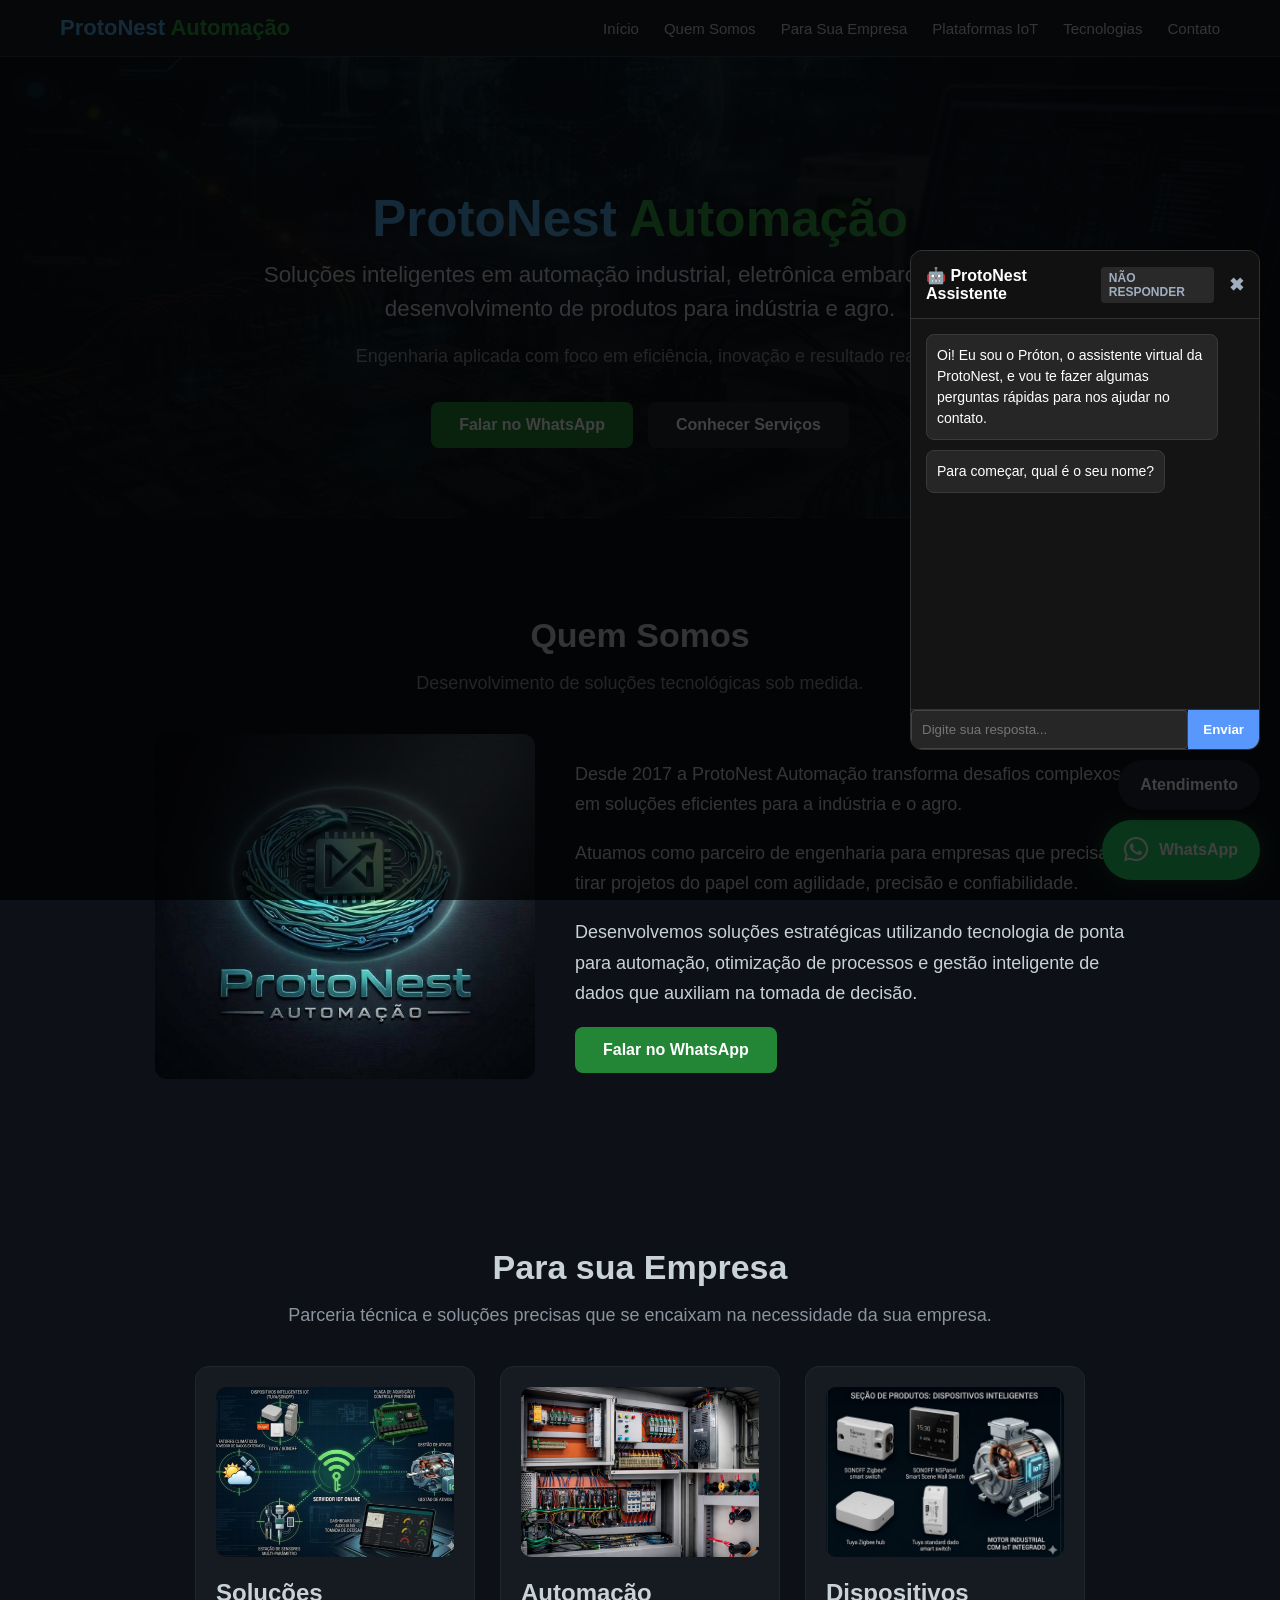
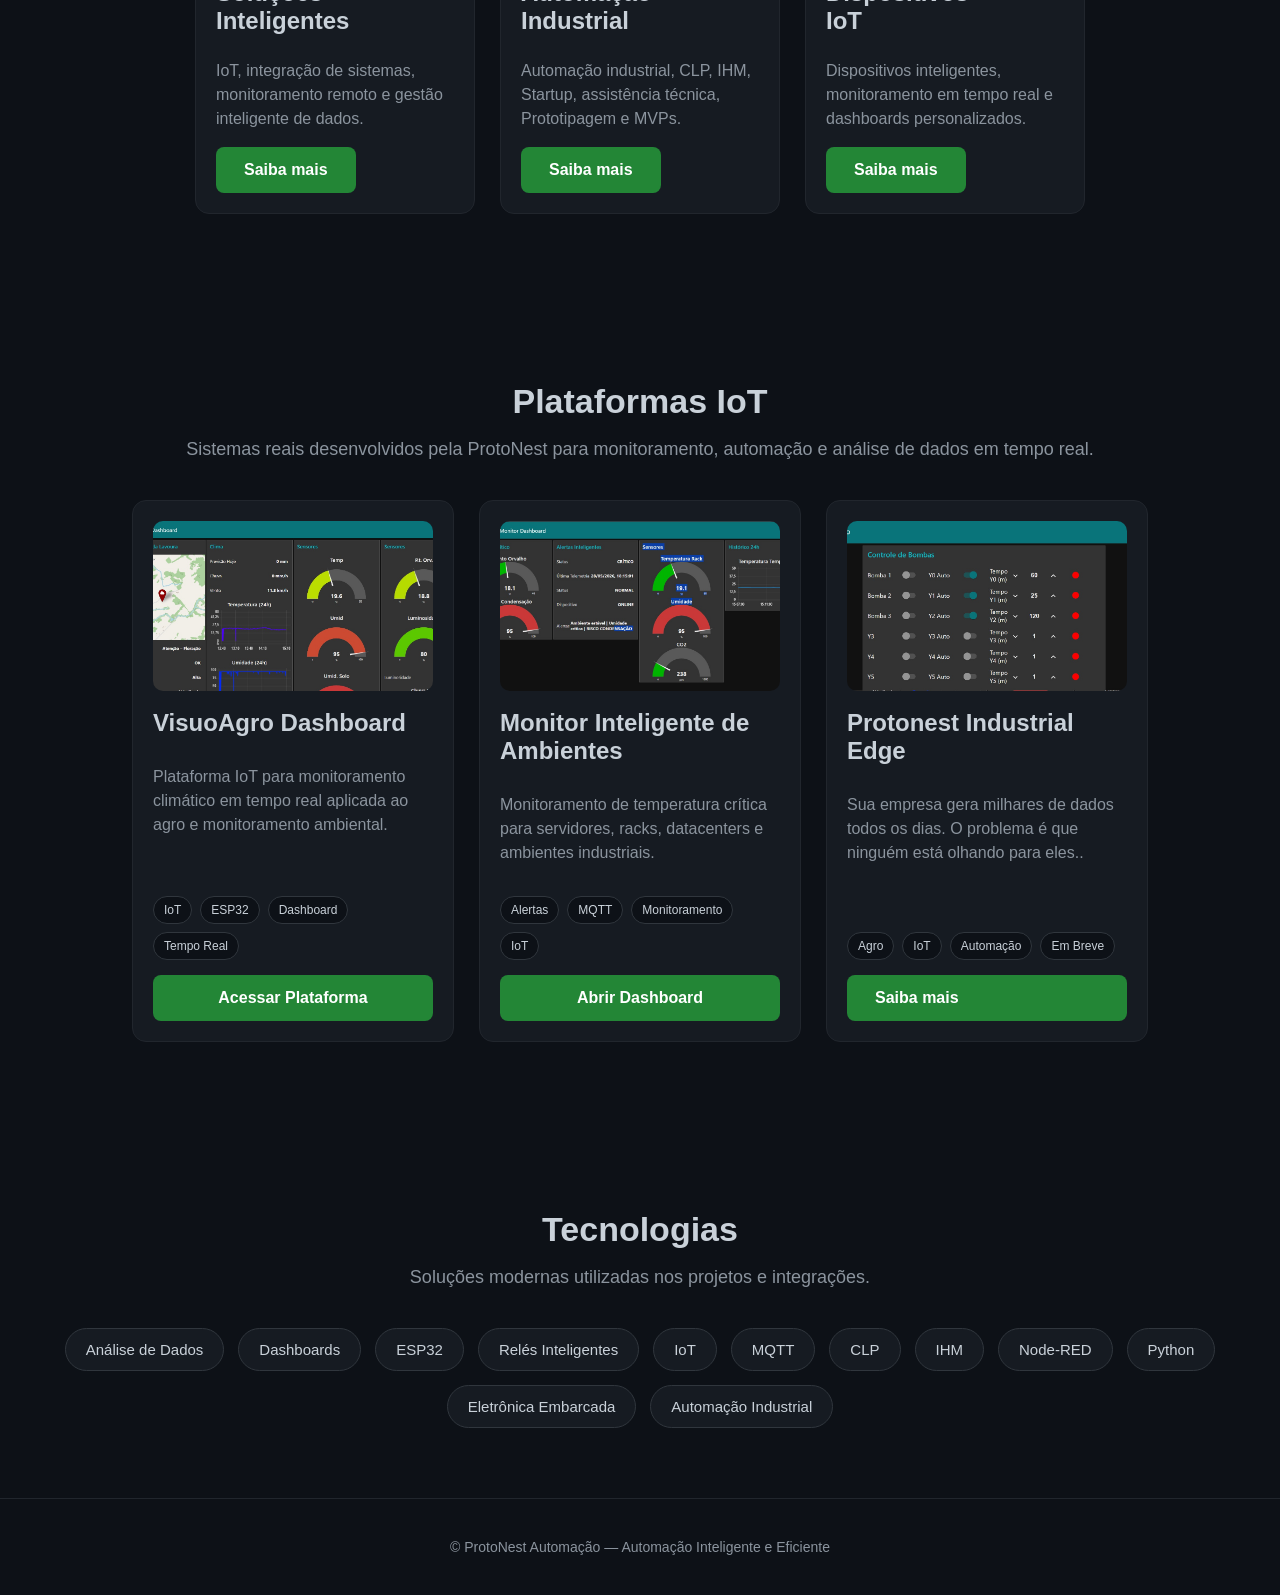
<file: index.html>
<!DOCTYPE html>
<html lang="pt-BR">
<head>
<meta charset="UTF-8">
<meta name="viewport" content="width=device-width, initial-scale=1.0">
<title>ProtoNest Automação</title>

<style>

/* SCROLL SUAVE */
html{
  scroll-behavior:smooth;
}

/* BODY */
body{
  margin:0;
  font-family:Arial,sans-serif;
  background:#0d1117;
  color:#c9d1d9;
  overflow-x:hidden;
}

/* PLATAFORMAS IOT */


.iot-grid{
  display:flex;
  flex-wrap:wrap;
  justify-content:center;
  gap:25px;
}

.iot-card{
  background:#161b22;
  padding:20px;
  border-radius:14px;
  width:280px;
  border:1px solid #21262d;

  display:flex;
  flex-direction:column;

  transition:0.3s;
}

.iot-card:hover{
  transform:translateY(-5px);
  border-color:#30363d;
}

.iot-card img{
  width:100%;
  height:170px;
  object-fit:cover;
  border-radius:10px;
}

.iot-content{
  display:flex;
  flex-direction:column;
  flex:1;
}

.iot-content h3{
  font-size:24px;
  margin-top:18px;
  margin-bottom:12px;
}

.iot-content p{
  color:#8b949e;
  line-height:1.5;
  flex:1;
}

.iot-tags{
  display:flex;
  flex-wrap:wrap;
  gap:8px;
  margin:15px 0;
}

.iot-tag{
  background:#0d1117;
  border:1px solid #30363d;
  padding:6px 10px;
  border-radius:20px;
  font-size:12px;
}

.iot-btn{
  display:block;
  text-align:center;
  padding:14px;
  background:#238636;
  color:white;
  text-decoration:none;
  border-radius:8px;
  font-weight:bold;
  margin-top:auto;
}

.iot-btn:hover{
  background:#2ea043;
}

@media (max-width:768px){

  .iot-card{
    width:100%;
    max-width:360px;
  }

}

  
/* MENU */
.menu{
  position:sticky;
  top:0;
  z-index:999;
  background:#161b22;
  border-bottom:1px solid #30363d;
}

.menu-container{
  max-width:1200px;
  margin:auto;
  display:flex;
  justify-content:space-between;
  align-items:center;
  padding:15px 20px;
  box-sizing:border-box;
}

.logo-menu{
  font-size:22px;
  font-weight:bold;
}

.azul{ color:#4ea8de; }
.verde{ color:#2ea043; }

.menu-links{
  display:flex;
  gap:25px;
  flex-wrap:wrap;
}

.menu-links a{
  color:#c9d1d9;
  text-decoration:none;
  font-size:15px;
  transition:0.3s;
}

.menu-links a:hover{
  color:#58a6ff;
}

/* HERO */
.hero{
  padding:90px 20px 70px;
  text-align:center;
  background:
  linear-gradient(rgba(13,17,23,0.85), rgba(13,17,23,0.95)),
  url("projetos.jpg");
  background-size:cover;
  background-position:center;
}

.titulo{
  font-size:3.2em;
  font-weight:800;
  margin-bottom:10px;
}

.headline{
  max-width:900px;
  margin:auto;
  font-size:1.4em;
  line-height:1.5;
  color:#c9d1d9;
}

.slogan{
  color:#8b949e;
  margin-top:20px;
  font-size:18px;
}

/* BOTÕES */
.hero-botoes{
  margin-top:35px;
  display:flex;
  justify-content:center;
  gap:15px;
  flex-wrap:wrap;
}

.btn{
  display:inline-block;
  padding:14px 28px;
  background:#238636;
  color:white;
  text-decoration:none;
  border-radius:8px;
  font-weight:bold;
  transition:0.3s;
  box-sizing:border-box;
}

.btn:hover{
  background:#2ea043;
  transform:translateY(-2px);
}

.btn-sec{
  background:#21262d;
}

.btn-sec:hover{
  background:#30363d;
}

/* CONTAINERS */
.container{
  max-width:1200px;
  margin:auto;
  padding:70px 20px;
  box-sizing:border-box;
}

/* TITULOS */
h2{
  text-align:center;
  font-size:34px;
  margin-bottom:10px;
}

.sub{
  text-align:center;
  color:#8b949e;
  margin-bottom:40px;
  font-size:18px;
}

/* SOBRE */
.sobre{
  display:flex;
  flex-wrap:wrap;
  justify-content:center;
  gap:40px;
  align-items:center;
}

.sobre img{
  width:380px;
  max-width:100%;
  border-radius:12px;
}

.sobre-texto{
  max-width:550px;
}

.sobre-texto p{
  font-size:18px;
  line-height:1.7;
  margin-bottom:18px;
}

/* CARDS */
.card-container{
  display:flex;
  flex-wrap:wrap;
  justify-content:center;
  gap:25px;
}

.card{
  background:#161b22;
  padding:20px;
  border-radius:14px;
  width:280px;
  transition:0.3s;
  border:1px solid #21262d;
  box-sizing:border-box;
}

.card:hover{
  transform:translateY(-5px);
  border-color:#30363d;
}

.card img{
  width:100%;
  height:170px;
  object-fit:cover;
  border-radius:10px;
  cursor:pointer;
}

.card h3{
  font-size:24px;
  margin-top:18px;
}

.card p{
  color:#8b949e;
  line-height:1.5;
}

/* TECNOLOGIAS */
.techs{
  display:flex;
  flex-wrap:wrap;
  justify-content:center;
  gap:14px;
  margin-top:35px;
}

.tech{
  background:#161b22;
  border:1px solid #30363d;
  padding:12px 20px;
  border-radius:30px;
  font-size:15px;
  transition:0.3s;
}

.tech:hover{
  border-color:#4ea8de;
  transform:translateY(-2px);
}

/* WHATS */
/* DESKTOP */
.whats-fixo{
  position:fixed;
  bottom:20px;
  right:20px;
  background:#25D366;
  color:white;
  padding:16px 22px;
  border-radius:50px;
  text-decoration:none;
  font-weight:bold;
  box-shadow:0 0 20px rgba(37,211,102,0.3);
  z-index:999;

  display:flex;
  align-items:center;
  gap:10px;
}

.whats-fixo i{
  font-size:28px;
}

/* MOBILE */
@media (max-width:768px){

  .whats-fixo{
    width:52px;
    height:52px;
    padding:0;
    border-radius:50%;
    justify-content:center;
  }

  .whats-fixo span{
    display:none;
  }

}

/* FOOTER */
.footer{
  text-align:center;
  padding:40px 20px;
  border-top:1px solid #21262d;
  color:#8b949e;
  font-size:14px;
}

/* MOBILE */
@media (max-width:768px){

  .menu-container{
    flex-direction:column;
    gap:15px;
    text-align:center;
  }

  .menu-links{
    justify-content:center;
    gap:12px;
  }

  .menu-links a{
    font-size:14px;
  }

  .hero{
    padding:70px 18px 55px;
  }

  .titulo{
    font-size:2.2em;
    line-height:1.2;
  }

  .headline{
    font-size:1.05em;
    line-height:1.6;
  }

  .slogan{
    font-size:16px;
    line-height:1.5;
  }

  .hero-botoes{
    flex-direction:column;
    align-items:center;
  }

  .btn{
    width:100%;
    max-width:320px;
    text-align:center;
  }

  .container{
    padding:55px 18px;
  }

  h2{
    font-size:28px;
  }

  .sub{
    font-size:16px;
    line-height:1.5;
  }

  .sobre{
    gap:30px;
  }

  .sobre img{
    width:100%;
  }

  .sobre-texto{
    width:100%;
  }

  .sobre-texto p{
    font-size:16px;
  }

  .card{
    width:100%;
    max-width:340px;
  }

  .card img{
    height:210px;
  }

  .card h3{
    font-size:22px;
  }

  .card p{
    font-size:15px;
  }

  .techs{
    gap:10px;
  }

  .tech{
    font-size:14px;
    padding:10px 16px;
  }

  

}

</style>

<link rel="stylesheet"
href="https://cdnjs.cloudflare.com/ajax/libs/font-awesome/6.5.1/css/all.min.css">  
  
</head>

<body>

<!-- MENU -->
<div class="menu">
  <div class="menu-container">

    <div class="logo-menu">
      <span class="azul">ProtoNest</span>
      <span class="verde">Automação</span>
    </div>

    <div class="menu-links">
      <a href="#inicio">Início</a>
      <a href="#quem-somos">Quem Somos</a>
      <a href="#empresa">Para Sua Empresa</a>
      <a href="#plataformas">Plataformas IoT</a>
      <a href="#tecnologias">Tecnologias</a>
      <a href="https://wa.me/5555996294266">Contato</a>
    </div>

  </div>
</div>

<!-- HERO -->
<section class="hero" id="inicio">

  <h1 class="titulo">
    <span class="azul">ProtoNest</span>
    <span class="verde">Automação</span>
  </h1>

  <p class="headline">
    Soluções inteligentes em automação industrial,
    eletrônica embarcada, IoT e desenvolvimento
    de produtos para indústria e agro.
  </p>

  <p class="slogan">
    Engenharia aplicada com foco em eficiência, inovação e resultado real.
  </p>

  <div class="hero-botoes">

    <a class="btn" href="https://wa.me/5555996294266">
      Falar no WhatsApp
    </a>

    <a class="btn btn-sec" href="#empresa">
      Conhecer Serviços
    </a>

  </div>

</section>

<!-- SOBRE -->
<section class="container" id="quem-somos">

  <h2>Quem Somos</h2>

  <p class="sub">
    Desenvolvimento de soluções tecnológicas sob medida.
  </p>

  <div class="sobre">

    <img src="ProtoNest.png">

    <div class="sobre-texto">

      <p>
        Desde 2017 a ProtoNest Automação transforma
        desafios complexos em soluções eficientes
        para a indústria e o agro.
      </p>

      <p>
        Atuamos como parceiro de engenharia para 
        empresas que precisam tirar projetos do papel
        com agilidade, precisão e confiabilidade.
      </p>

      <p>
        Desenvolvemos soluções estratégicas utilizando
        tecnologia de ponta para automação,
        otimização de processos e gestão inteligente
        de dados que auxiliam na tomada de decisão.
      </p>

      <a class="btn" href="https://wa.me/5555996294266">
        Falar no WhatsApp
      </a>

    </div>

  </div>

</section>

<!-- CARDS -->
<section class="container" id="empresa">

  <h2>Para sua Empresa</h2>

  <p class="sub">
    Parceria técnica e soluções precisas que se encaixam na necessidade da sua empresa.
  </p>

  <div class="card-container">

    <div class="card">
      <img src="Solucoes.jpg">

      <h3>Soluções Inteligentes</h3>

      <p>
        IoT, integração de sistemas, monitoramento remoto e gestão inteligente de dados.
      </p>

      <a class="btn" href="projetos.html">
        Saiba mais
      </a>
    </div>

    <div class="card">
      <img src="servicos.jpg">

      <h3>Automação Industrial</h3>

      <p>
        Automação industrial, CLP, IHM, Startup, assistência técnica, Prototipagem e MVPs.
      </p>

      <a class="btn" href="servicos.html">
        Saiba mais
      </a>
    </div>

    <div class="card">
      <img src="dispositivos.jpg">

     <h3>Dispositivos<br>IoT</h3>

      <p>
        Dispositivos inteligentes, monitoramento em tempo real e dashboards personalizados.
      </p>

      <a class="btn" href="produtos.html">
        Saiba mais
      </a>
    </div>

  </div>

</section>

<!-- PLATAFORMAS IOT -->
<section class="container" id="plataformas">

  <h2>Plataformas IoT</h2>

  <p class="sub">
    Sistemas reais desenvolvidos pela ProtoNest para monitoramento,
    automação e análise de dados em tempo real.
  </p>

  <div class="iot-grid">

    <!-- ESTAÇÃO -->
    <div class="iot-card">

      <img src="estacao.jpg">

      <div class="iot-content">

        <h3>VisuoAgro Dashboard</h3>

        <p>
          Plataforma IoT para monitoramento climático em tempo real
          aplicada ao agro e monitoramento ambiental.
        </p>

        <div class="iot-tags">
          <div class="iot-tag">IoT</div>
          <div class="iot-tag">ESP32</div>
          <div class="iot-tag">Dashboard</div>
          <div class="iot-tag">Tempo Real</div>
        </div>

        <a class="iot-btn"
        href="https://est-met-render.onrender.com/ui/"
        target="_blank">

          Acessar Plataforma

        </a>

      </div>

    </div>

    <!-- DATACENTER -->
    <div class="iot-card">

      <img src="datacenter.jpg">

      <div class="iot-content">

        <h3>Monitor Inteligente de Ambientes</h3>

        <p>
          Monitoramento de temperatura crítica para servidores,
          racks, datacenters e ambientes industriais.
        </p>

        <div class="iot-tags">
          <div class="iot-tag">Alertas</div>
          <div class="iot-tag">MQTT</div>
          <div class="iot-tag">Monitoramento</div>
          <div class="iot-tag">IoT</div>
        </div>

        <a class="iot-btn"
        href="https://datacenter-monitor.onrender.com/ui/"
        target="_blank">

          Abrir Dashboard

        </a>

      </div>

    </div>

    <!-- IRRIGAÇÃO -->
    <div class="iot-card">

      <img src="irrigacao.jpg">

      <div class="iot-content">

        <h3>Protonest Industrial Edge</h3>

        <p>
          Sua empresa gera milhares de dados todos os dias.
          O problema é que ninguém está olhando para eles..
        </p>

        <div class="iot-tags">
          <div class="iot-tag">Agro</div>
          <div class="iot-tag">IoT</div>
          <div class="iot-tag">Automação</div>
          <div class="iot-tag">Em Breve</div>
        </div>

  <a class="btn" href="mkt.html">
        Saiba mais
      </a>
        

      </div>

    </div>

  </div>

</section>
  

<!-- TECNOLOGIAS -->
<section class="container" id="tecnologias">

  <h2>Tecnologias</h2>

  <p class="sub">
    Soluções modernas utilizadas nos projetos e integrações.
  </p>

  <div class="techs">

    <div class="tech">Análise de Dados</div>
    <div class="tech">Dashboards</div>
    <div class="tech">ESP32</div>
    <div class="tech">Relés Inteligentes</div>
    <div class="tech">IoT</div>
    <div class="tech">MQTT</div>
    <div class="tech">CLP</div>
    <div class="tech">IHM</div>
    <div class="tech">Node-RED</div>
    <div class="tech">Python</div>
    <div class="tech">Eletrônica Embarcada</div>
    <div class="tech">Automação Industrial</div>

  </div>

</section>

<!-- FOOTER -->
<div class="footer">
  © ProtoNest Automação — Automação Inteligente e Eficiente
</div>

<!-- WHATS -->
<a class="whats-fixo"
href="https://wa.me/5555996294266"
target="_blank">

  <i class="fab fa-whatsapp"></i>
  <span>WhatsApp</span>

</a>

<!-- MOBILE CLICK -->
<script>

if(window.innerWidth <= 768){

  const cards = document.querySelectorAll(".card");

  cards.forEach(card => {

    const img = card.querySelector("img");
    const link = card.querySelector(".btn");

    if(img && link){

      img.addEventListener("click", () => {
        window.location.href = link.href;
      });

    }

  });

}

</script>
  
<link rel="stylesheet" href="css/chat.css">
<script src="js/chat.js"></script>
  
</body>
</html>
</file>
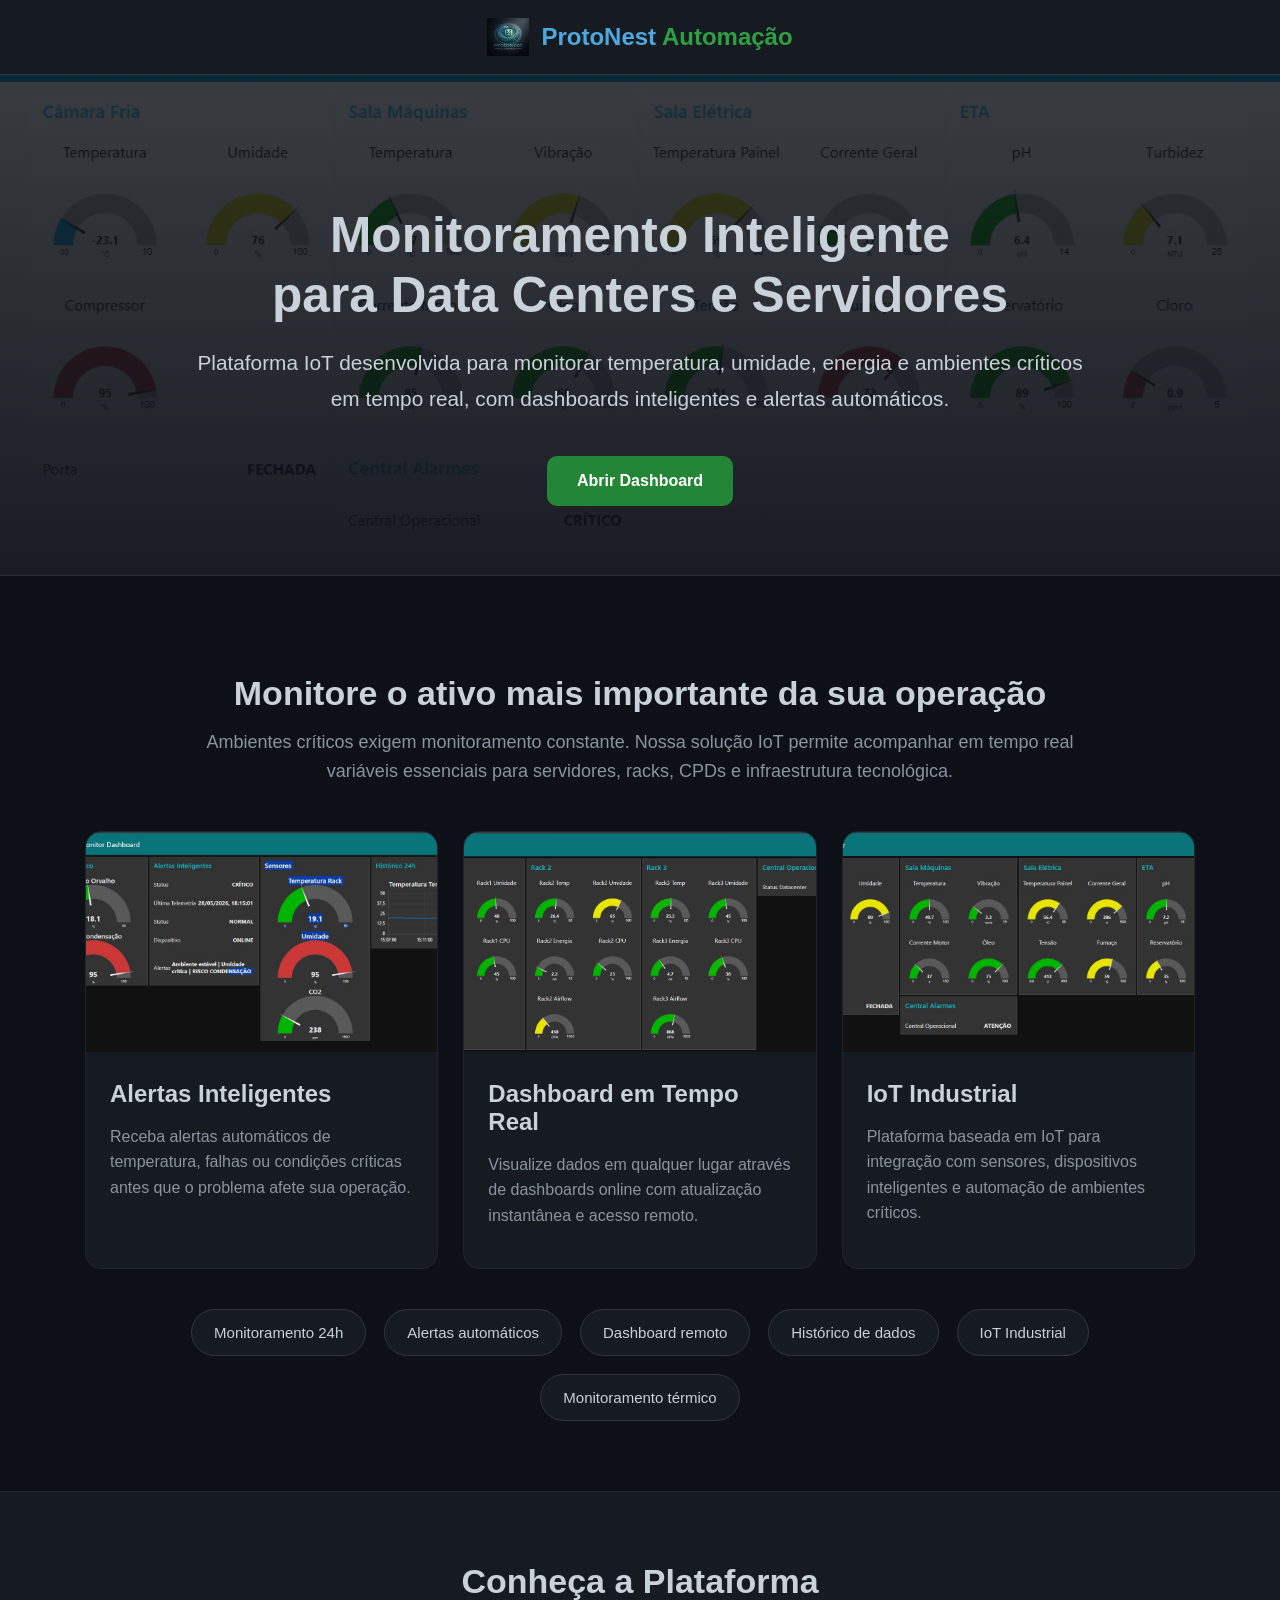
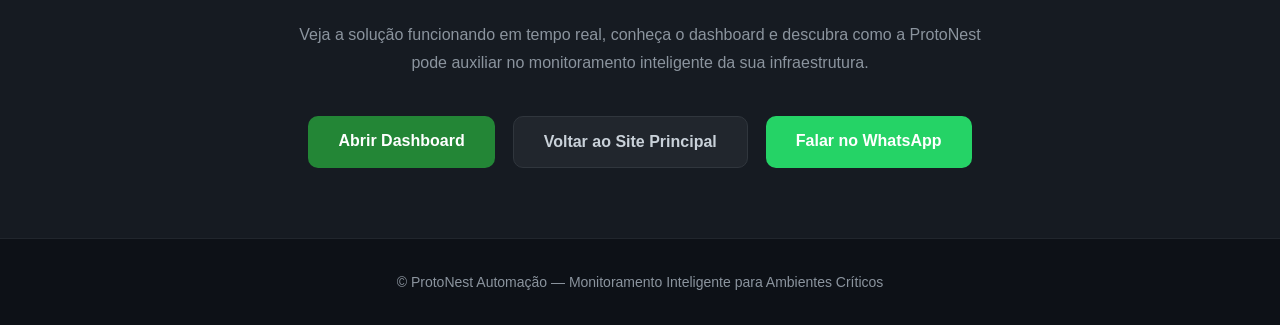
<file: datacenter.html>
<!DOCTYPE html>
<html lang="pt-BR">
<head>
<meta charset="UTF-8">
<meta name="viewport" content="width=device-width, initial-scale=1.0">

<title>Monitoramento Inteligente para Data Centers | ProtoNest</title>

<style>

html{
  scroll-behavior:smooth;
}

body{
  margin:0;
  font-family:Arial,sans-serif;
  background:#0d1117;
  color:#c9d1d9;
  overflow-x:hidden;
}

/* MENU */

.menu{
  position:sticky;
  top:0;
  z-index:999;
  background:#161b22;
  border-bottom:1px solid #30363d;
}

.menu-container{
  max-width:1200px;
  margin:auto;
  display:flex;
  justify-content:center;
  align-items:center;
  padding:16px 20px;
}

.logo-menu{
  display:flex;
  align-items:center;
  gap:12px;
  font-size:24px;
  font-weight:bold;
}

.logo-menu img{
  width:42px;
  height:42px;
  object-fit:contain;
}

.azul{
  color:#4ea8de;
}

.verde{
  color:#2ea043;
}

/* HERO */

.hero{
  padding:90px 20px 70px;
  text-align:center;

  background:
  linear-gradient(rgba(13,17,23,0.82), rgba(13,17,23,0.95)),
  url("datacenter-bg.jpg");

  background-size:cover;
  background-position:center;
}

.titulo{
  font-size:3.1em;
  font-weight:800;
  line-height:1.2;
  margin-bottom:20px;
}

.headline{
  max-width:900px;
  margin:auto;
  font-size:1.3em;
  line-height:1.7;
  color:#c9d1d9;
}

.hero-botoes{
  margin-top:40px;

  display:flex;
  justify-content:center;
  gap:18px;
  flex-wrap:wrap;
}

.btn{
  display:inline-block;
  padding:16px 30px;
  border-radius:10px;
  text-decoration:none;
  font-weight:bold;
  transition:0.3s;
  box-sizing:border-box;
}

.btn:hover{
  transform:translateY(-3px);
}

.btn-dashboard{
  background:#238636;
  color:white;
}

.btn-dashboard:hover{
  background:#2ea043;
}

.btn-site{
  background:#21262d;
  color:#c9d1d9;
  border:1px solid #30363d;
}

.btn-site:hover{
  border-color:#4ea8de;
  background:#30363d;
}

.btn-whats{
  background:#25D366;
  color:white;
}

.btn-whats:hover{
  filter:brightness(1.05);
}

/* CONTAINER */

.container{
  max-width:1150px;
  margin:auto;
  padding:70px 20px;
  box-sizing:border-box;
}

/* TITULOS */

h2{
  text-align:center;
  font-size:34px;
  margin-bottom:15px;
}

.sub{
  text-align:center;
  color:#8b949e;
  font-size:18px;
  line-height:1.6;
  max-width:900px;
  margin:auto auto 45px;
}

/* BLOCOS */

.grid{
  display:grid;
  grid-template-columns:repeat(auto-fit,minmax(280px,1fr));
  gap:25px;
}

.card{
  background:#161b22;
  border:1px solid #21262d;
  border-radius:16px;
  overflow:hidden;
  transition:0.3s;
}

.card:hover{
  transform:translateY(-5px);
  border-color:#30363d;
}

.card img{
  width:100%;
  height:220px;
  object-fit:cover;
}

.card-content{
  padding:24px;
}

.card h3{
  font-size:24px;
  margin-top:0;
  margin-bottom:12px;
}

.card p{
  color:#8b949e;
  line-height:1.6;
  font-size:16px;
}

/* BENEFICIOS */

.beneficios{
  display:flex;
  flex-wrap:wrap;
  justify-content:center;
  gap:18px;
  margin-top:40px;
}

.beneficio{
  background:#161b22;
  border:1px solid #30363d;
  padding:14px 22px;
  border-radius:30px;
  font-size:15px;
}

/* CTA FINAL */

.cta{
  text-align:center;
  background:#161b22;
  border-top:1px solid #21262d;
  padding:70px 20px;
}

.cta h2{
  margin-top:0;
}

.cta p{
  color:#8b949e;
  max-width:700px;
  margin:20px auto 35px;
  line-height:1.7;
}

/* FOOTER */

.footer{
  text-align:center;
  padding:35px 20px;
  border-top:1px solid #21262d;
  color:#8b949e;
  font-size:14px;
}

/* MOBILE */

@media (max-width:768px){

  .titulo{
    font-size:2.2em;
  }

  .headline{
    font-size:1.05em;
  }

  .hero{
    padding:70px 20px 60px;
  }

  .hero-botoes{
    flex-direction:column;
    align-items:center;
  }

  .btn{
    width:100%;
    max-width:340px;
    text-align:center;
  }

  h2{
    font-size:28px;
  }

  .sub{
    font-size:16px;
  }

}

</style>
</head>

<body>

<!-- MENU -->

<div class="menu">

  <div class="menu-container">

    <div class="logo-menu">

      <img src="ProtoNest.png">

      <div>
        <span class="azul">ProtoNest</span>
        <span class="verde">Automação</span>
      </div>

    </div>

  </div>

</div>

<!-- HERO -->

<section class="hero">

  <h1 class="titulo">
    Monitoramento Inteligente<br>
    para Data Centers e Servidores
  </h1>

  <p class="headline">
    Plataforma IoT desenvolvida para monitorar temperatura,
    umidade, energia e ambientes críticos em tempo real,
    com dashboards inteligentes e alertas automáticos.
  </p>

  <div class="hero-botoes">

    <a class="btn btn-dashboard"
    href="https://datacenter-monitor.onrender.com/ui/">
      Abrir Dashboard
    </a>

  </div>

</section>

<!-- SOBRE -->

<section class="container">

  <h2>Monitore o ativo mais importante da sua operação</h2>

  <p class="sub">
    Ambientes críticos exigem monitoramento constante.
    Nossa solução IoT permite acompanhar em tempo real
    variáveis essenciais para servidores, racks,
    CPDs e infraestrutura tecnológica.
  </p>

  <div class="grid">

    <div class="card">

      <img src="datacenter.jpg">

      <div class="card-content">

        <h3>Alertas Inteligentes</h3>

        <p>
          Receba alertas automáticos de temperatura,
          falhas ou condições críticas antes que
          o problema afete sua operação.
        </p>

      </div>

    </div>

    <div class="card">

      <img src="datacenter2.jpg">

      <div class="card-content">

        <h3>Dashboard em Tempo Real</h3>

        <p>
          Visualize dados em qualquer lugar através
          de dashboards online com atualização
          instantânea e acesso remoto.
        </p>

      </div>

    </div>

    <div class="card">

      <img src="datacenter3.jpg">

      <div class="card-content">

        <h3>IoT Industrial</h3>

        <p>
          Plataforma baseada em IoT para integração
          com sensores, dispositivos inteligentes
          e automação de ambientes críticos.
        </p>

      </div>

    </div>

  </div>

  <div class="beneficios">

    <div class="beneficio">Monitoramento 24h</div>
    <div class="beneficio">Alertas automáticos</div>
    <div class="beneficio">Dashboard remoto</div>
    <div class="beneficio">Histórico de dados</div>
    <div class="beneficio">IoT Industrial</div>
    <div class="beneficio">Monitoramento térmico</div>

  </div>

</section>

<!-- CTA FINAL -->

<section class="cta">

  <h2>Conheça a Plataforma</h2>

  <p>
    Veja a solução funcionando em tempo real,
    conheça o dashboard e descubra como a ProtoNest
    pode auxiliar no monitoramento inteligente
    da sua infraestrutura.
  </p>

  <div class="hero-botoes">

    <a class="btn btn-dashboard"
    href="https://datacenter-monitor.onrender.com/ui/">
      Abrir Dashboard
    </a>

    <a class="btn btn-site"
    href="index.html">
      Voltar ao Site Principal
    </a>

    <a class="btn btn-whats"
    href="https://wa.me/5555996294266">
      Falar no WhatsApp
    </a>

  </div>

</section>

<!-- FOOTER -->

<div class="footer">
  © ProtoNest Automação — Monitoramento Inteligente para Ambientes Críticos
</div>

</body>
</html>
</file>
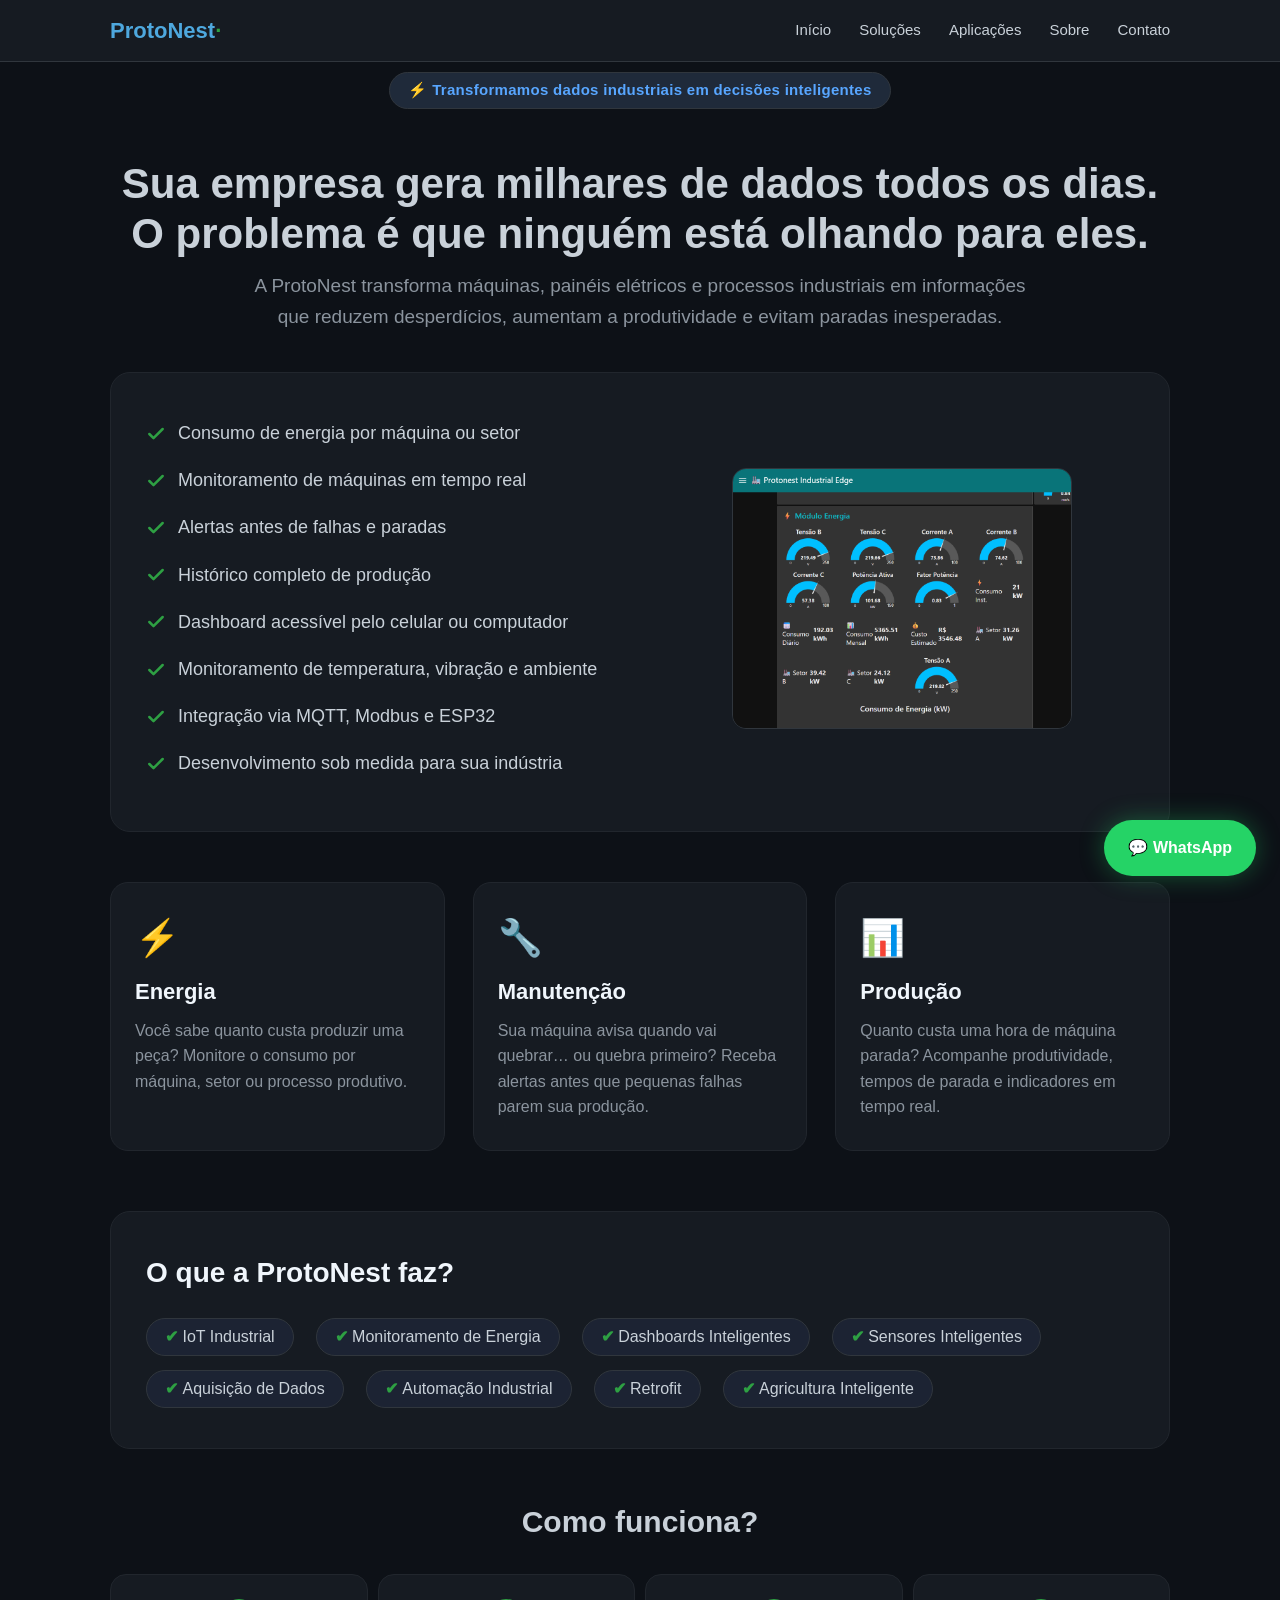
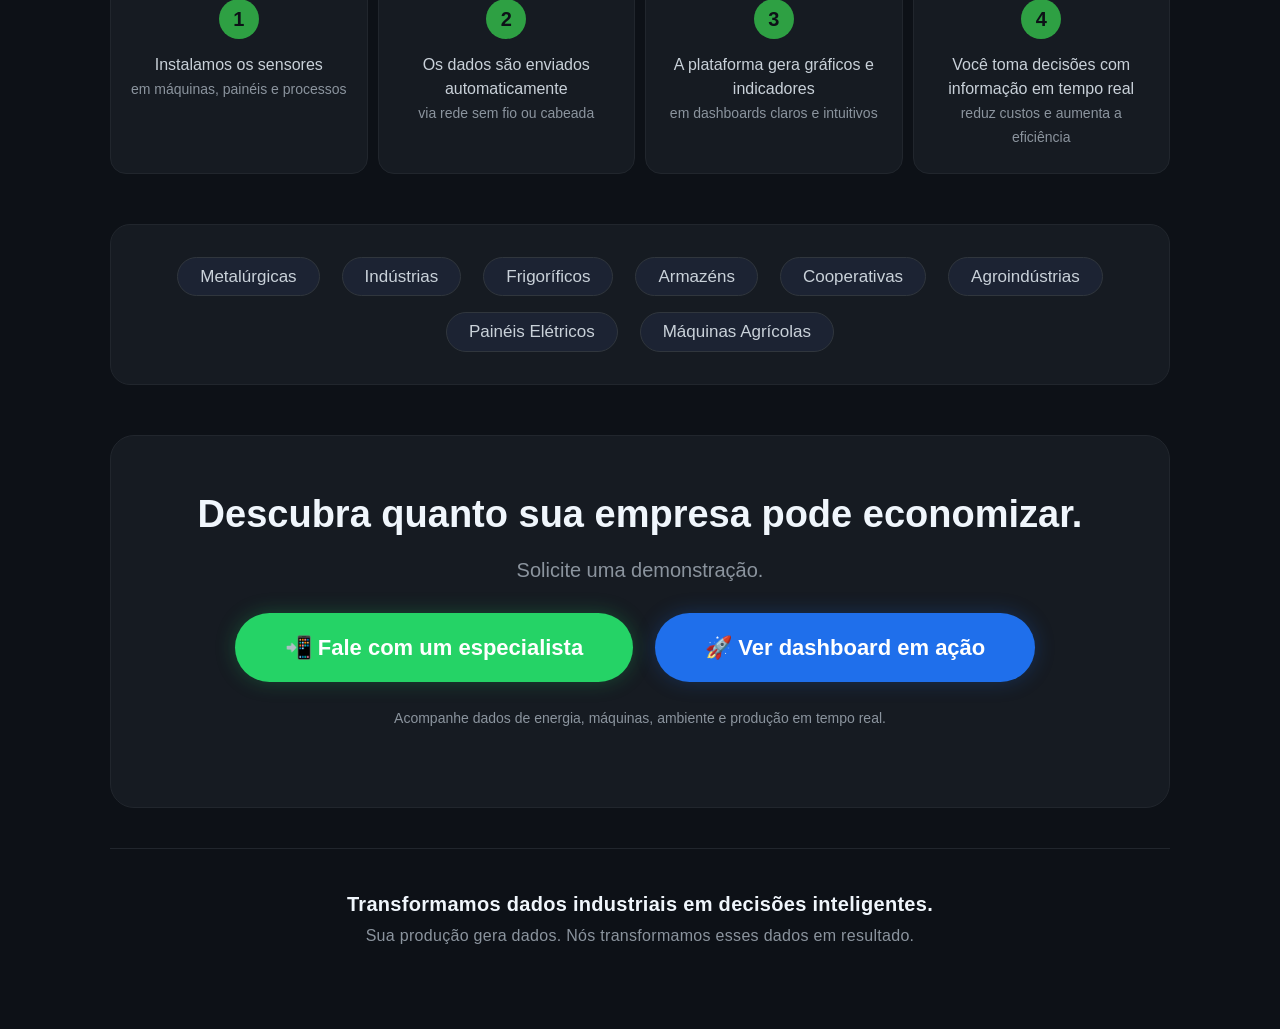
<file: mkt.html>
<!DOCTYPE html>
<html lang="pt-BR">
<head>
  <meta charset="UTF-8">
  <meta name="viewport" content="width=device-width, initial-scale=1.0">
  <title>ProtoNest · Transformamos dados em decisões</title>

  <style>
    /* ===== RESET & BASE ===== */
    * {
      margin: 0;
      padding: 0;
      box-sizing: border-box;
    }

    body {
      background: #0d1117;
      color: #c9d1d9;
      font-family: Arial, sans-serif;
      overflow-x: hidden;
      line-height: 1.5;
    }

    a {
      text-decoration: none;
      color: inherit;
    }

    .container {
      max-width: 1100px;
      margin: 0 auto;
      padding: 0 20px 60px;
    }

    /* ===== MENU ===== */
    .menu {
      position: sticky;
      top: 0;
      z-index: 999;
      background: #161b22;
      border-bottom: 1px solid #30363d;
    }

    .menu-container {
      max-width: 1100px;
      margin: 0 auto;
      display: flex;
      justify-content: space-between;
      align-items: center;
      padding: 14px 20px;
    }

    .logo-menu {
      font-size: 22px;
      font-weight: 700;
    }
    .azul { color: #4ea8de; }
    .verde { color: #2ea043; }

    .menu-links {
      display: flex;
      gap: 28px;
      flex-wrap: wrap;
    }
    .menu-links a {
      color: #c9d1d9;
      font-size: 15px;
      transition: 0.2s;
      font-weight: 500;
    }
    .menu-links a:hover {
      color: #58a6ff;
    }

    /* ===== TÍTULOS ===== */
    h1 {
      font-size: 42px;
      font-weight: 700;
      text-align: center;
      margin: 30px 0 12px;
      line-height: 1.2;
    }
    .sub {
      text-align: center;
      color: #8b949e;
      font-size: 19px;
      max-width: 800px;
      margin: 0 auto 40px;
      line-height: 1.6;
    }

    /* ===== SLOGAN (destaque) ===== */
    .slogan-badge {
      display: inline-block;
      background: #1f2a3a;
      color: #58a6ff;
      font-weight: 600;
      font-size: 15px;
      padding: 6px 18px;
      border-radius: 30px;
      letter-spacing: 0.3px;
      margin-bottom: 20px;
      border: 1px solid #30363d;
    }

    /* ===== BLOCOS ===== */
    .bloco-principal {
      background: #161b22;
      border-radius: 20px;
      border: 1px solid #21262d;
      padding: 40px 35px;
      margin: 30px 0 50px;
      display: flex;
      flex-wrap: wrap;
      gap: 40px;
      align-items: center;
    }
    .bloco-principal .texto {
      flex: 1 1 300px;
    }
    .bloco-principal .ilustra {
      flex: 1 1 280px;
      text-align: center;
    }
    .bloco-principal .ilustra img {
      max-width: 100%;
      border-radius: 14px;
      border: 1px solid #30363d;
    }

    .lista-destaque ul {
      list-style: none;
      padding: 0;
    }
    .lista-destaque li {
      font-size: 18px;
      padding: 8px 0 8px 32px;
      background: url('data:image/svg+xml;utf8,<svg xmlns="http://www.w3.org/2000/svg" width="20" height="20" viewBox="0 0 24 24" fill="none" stroke="%232ea043" stroke-width="3" stroke-linecap="round" stroke-linejoin="round"><polyline points="20 6 9 17 4 12"/></svg>') left center no-repeat;
      background-size: 20px;
      margin-bottom: 6px;
      line-height: 1.4;
    }

    /* ===== CARDS ===== */
    .cards-grid {
      display: grid;
      grid-template-columns: repeat(auto-fit, minmax(270px, 1fr));
      gap: 28px;
      margin: 50px 0 60px;
    }
    .card {
      background: #161b22;
      border: 1px solid #21262d;
      border-radius: 18px;
      padding: 28px 24px 30px;
      transition: 0.25s;
    }
    .card:hover {
      border-color: #4ea8de;
      transform: translateY(-4px);
    }
    .card .emoji {
      font-size: 36px;
      display: block;
      margin-bottom: 10px;
    }
    .card h3 {
      font-size: 22px;
      font-weight: 700;
      color: #f0f6fc;
      margin-bottom: 10px;
    }
    .card p {
      color: #8b949e;
      font-size: 16px;
      line-height: 1.6;
    }

    /* ===== SEÇÃO "O QUE FAZEMOS" ===== */
    .secao-tags {
      background: #161b22;
      border-radius: 20px;
      border: 1px solid #21262d;
      padding: 40px 35px;
      margin: 40px 0 50px;
    }
    .secao-tags h2 {
      font-size: 28px;
      font-weight: 700;
      margin-bottom: 24px;
      color: #f0f6fc;
    }
    .tags {
      display: flex;
      flex-wrap: wrap;
      gap: 14px 22px;
    }
    .tags span {
      background: #1c2333;
      padding: 6px 18px;
      border-radius: 40px;
      font-size: 16px;
      border: 1px solid #30363d;
      color: #c9d1d9;
      font-weight: 500;
    }
    .tags span::before {
      content: "✔ ";
      color: #2ea043;
      font-weight: 700;
    }

    /* ===== COMO FUNCIONA ===== */
    .passos {
      display: flex;
      flex-wrap: wrap;
      justify-content: space-between;
      gap: 20px 10px;
      margin: 30px 0 50px;
      counter-reset: step;
    }
    .passo {
      flex: 1 1 180px;
      background: #161b22;
      border: 1px solid #21262d;
      border-radius: 16px;
      padding: 24px 18px;
      text-align: center;
      position: relative;
    }
    .passo::before {
      counter-increment: step;
      content: counter(step);
      background: #2ea043;
      color: #0d1117;
      font-weight: 700;
      font-size: 20px;
      width: 40px;
      height: 40px;
      border-radius: 50%;
      display: flex;
      align-items: center;
      justify-content: center;
      margin: 0 auto 14px;
    }
    .passo p {
      font-size: 16px;
      color: #c9d1d9;
      font-weight: 500;
    }
    .passo .sub-pass {
      color: #8b949e;
      font-size: 14px;
      font-weight: 400;
      margin-top: 6px;
    }

    /* ===== APLICAÇÕES ===== */
    .aplicacoes {
      display: flex;
      flex-wrap: wrap;
      gap: 16px 22px;
      justify-content: center;
      background: #161b22;
      border-radius: 20px;
      border: 1px solid #21262d;
      padding: 32px 30px;
      margin: 40px 0 50px;
    }
    .aplicacoes span {
      background: #1c2333;
      padding: 6px 22px;
      border-radius: 40px;
      font-size: 17px;
      border: 1px solid #30363d;
      color: #c9d1d9;
      font-weight: 500;
    }

    /* ===== CTA GIGANTE ===== */
    .cta-gigante {
      background: #161b22;
      border: 1px solid #21262d;
      border-radius: 24px;
      padding: 50px 30px;
      text-align: center;
      margin: 30px 0 20px;
    }
    .cta-gigante h2 {
      font-size: 38px;
      font-weight: 700;
      color: #f0f6fc;
      margin-bottom: 12px;
    }
    .cta-gigante p {
      font-size: 20px;
      color: #8b949e;
      margin-bottom: 28px;
    }
    .btn-whats {
      display: inline-block;
      background: #25D366;
      color: #fff;
      font-weight: 700;
      font-size: 22px;
      padding: 18px 50px;
      border-radius: 60px;
      transition: 0.2s;
      box-shadow: 0 0 20px rgba(37, 211, 102, 0.25);
      margin: 0 10px 10px 0;
    }
    .btn-whats:hover {
      transform: scale(1.03);
      background: #20b85f;
    }

    /* BOTÃO DASHBOARD (NOVO) */
    .btn-demo {
      display: inline-block;
      background: #1f6feb;
      color: #fff;
      font-weight: 700;
      font-size: 22px;
      padding: 18px 50px;
      border-radius: 60px;
      transition: 0.2s;
      box-shadow: 0 0 20px rgba(31, 111, 235, 0.25);
      margin: 0 10px 10px 0;
    }
    .btn-demo:hover {
      transform: scale(1.03);
      background: #1855b8;
    }

    .botoes-cta {
      display: flex;
      flex-wrap: wrap;
      justify-content: center;
      gap: 12px;
    }

    /* ===== SLOGAN RODAPÉ ===== */
    .slogan-footer {
      text-align: center;
      font-size: 20px;
      font-weight: 600;
      color: #8b949e;
      border-top: 1px solid #21262d;
      padding: 40px 10px 20px;
      margin-top: 40px;
      letter-spacing: 0.3px;
    }
    .slogan-footer strong {
      color: #f0f6fc;
    }

    /* ===== WHATSAPP FIXO ===== */
    .whats-fixo {
      position: fixed;
      bottom: 24px;
      right: 24px;
      background: #25D366;
      color: #fff;
      padding: 16px 24px;
      border-radius: 50px;
      font-weight: 700;
      box-shadow: 0 0 24px rgba(37, 211, 102, 0.35);
      z-index: 999;
      font-size: 16px;
      transition: 0.2s;
      display: flex;
      align-items: center;
      gap: 8px;
    }
    .whats-fixo:hover {
      transform: scale(1.04);
      background: #20b85f;
    }

    /* ===== RESPONSIVO ===== */
    @media (max-width: 768px) {
      .menu-container {
        flex-direction: column;
        gap: 12px;
        padding: 12px 16px;
      }
      .menu-links {
        gap: 16px;
        justify-content: center;
      }
      .menu-links a {
        font-size: 14px;
      }
      h1 {
        font-size: 30px;
      }
      .sub {
        font-size: 17px;
      }
      .bloco-principal {
        padding: 28px 18px;
        gap: 24px;
      }
      .lista-destaque li {
        font-size: 16px;
        padding-left: 28px;
      }
      .cards-grid {
        grid-template-columns: 1fr;
      }
      .secao-tags {
        padding: 28px 18px;
      }
      .tags span {
        font-size: 14px;
      }
      .passos {
        flex-direction: column;
        align-items: stretch;
      }
      .passo {
        flex: 1 1 auto;
      }
      .cta-gigante h2 {
        font-size: 28px;
      }
      .btn-whats, .btn-demo {
        font-size: 18px;
        padding: 16px 30px;
        width: 100%;
        margin: 4px 0;
      }
      .botoes-cta {
        flex-direction: column;
        align-items: center;
      }
      .slogan-footer {
        font-size: 17px;
      }
      .whats-fixo {
        padding: 14px 18px;
        font-size: 14px;
        bottom: 16px;
        right: 16px;
      }
    }
  </style>
</head>

<body>

<!-- ===== MENU ===== -->
<div class="menu">
  <div class="menu-container">
    <div class="logo-menu">
      <span class="azul">ProtoNest</span><span class="verde">·</span>
    </div>
    <div class="menu-links">
      <a href="#">Início</a>
      <a href="#">Soluções</a>
      <a href="#">Aplicações</a>
      <a href="#">Sobre</a>
      <a href="#">Contato</a>
    </div>
  </div>
</div>

<!-- ===== CONTEÚDO ===== -->
<div class="container">

  <!-- SLOGAN DESTAQUE -->
  <div style="text-align:center; margin-top:10px;">
    <span class="slogan-badge">⚡ Transformamos dados industriais em decisões inteligentes</span>
  </div>

  <!-- TÍTULO PRINCIPAL -->
  <h1>Sua empresa gera milhares de dados todos os dias. O problema é que ninguém está olhando para eles.</h1>
  <p class="sub">
    A ProtoNest transforma máquinas, painéis elétricos e processos industriais em informações que reduzem desperdícios, aumentam a produtividade e evitam paradas inesperadas.
  </p>

  <!-- BLOCO PRINCIPAL COM LISTA -->
  <div class="bloco-principal">
    <div class="texto">
      <div class="lista-destaque">
        <ul>
          <li>Consumo de energia por máquina ou setor</li>
          <li>Monitoramento de máquinas em tempo real</li>
          <li>Alertas antes de falhas e paradas</li>
          <li>Histórico completo de produção</li>
          <li>Dashboard acessível pelo celular ou computador</li>
          <li>Monitoramento de temperatura, vibração e ambiente</li>
          <li>Integração via MQTT, Modbus e ESP32</li>
          <li>Desenvolvimento sob medida para sua indústria</li>
        </ul>
      </div>
    </div>
    <div class="ilustra">
      <img src="energia2.png" alt="Dashboard industrial" style="width:100%; max-width:340px;">
    </div>
  </div>

  <!-- ===== CARDS ===== -->
  <div class="cards-grid">
    <div class="card">
      <span class="emoji">⚡</span>
      <h3>Energia</h3>
      <p>Você sabe quanto custa produzir uma peça? Monitore o consumo por máquina, setor ou processo produtivo.</p>
    </div>
    <div class="card">
      <span class="emoji">🔧</span>
      <h3>Manutenção</h3>
      <p>Sua máquina avisa quando vai quebrar… ou quebra primeiro? Receba alertas antes que pequenas falhas parem sua produção.</p>
    </div>
    <div class="card">
      <span class="emoji">📊</span>
      <h3>Produção</h3>
      <p>Quanto custa uma hora de máquina parada? Acompanhe produtividade, tempos de parada e indicadores em tempo real.</p>
    </div>
  </div>

  <!-- ===== O QUE A PROTONEST FAZ ===== -->
  <div class="secao-tags">
    <h2>O que a ProtoNest faz?</h2>
    <div class="tags">
      <span>IoT Industrial</span>
      <span>Monitoramento de Energia</span>
      <span>Dashboards Inteligentes</span>
      <span>Sensores Inteligentes</span>
      <span>Aquisição de Dados</span>
      <span>Automação Industrial</span>
      <span>Retrofit</span>
      <span>Agricultura Inteligente</span>
    </div>
  </div>

  <!-- ===== COMO FUNCIONA ===== -->
  <h2 style="font-size:30px; margin: 40px 0 10px; text-align:center;">Como funciona?</h2>
  <div class="passos">
    <div class="passo"><p>Instalamos os sensores</p><span class="sub-pass">em máquinas, painéis e processos</span></div>
    <div class="passo"><p>Os dados são enviados automaticamente</p><span class="sub-pass">via rede sem fio ou cabeada</span></div>
    <div class="passo"><p>A plataforma gera gráficos e indicadores</p><span class="sub-pass">em dashboards claros e intuitivos</span></div>
    <div class="passo"><p>Você toma decisões com informação em tempo real</p><span class="sub-pass">reduz custos e aumenta a eficiência</span></div>
  </div>

  <!-- ===== APLICAÇÕES ===== -->
  <div class="aplicacoes">
    <span>Metalúrgicas</span>
    <span>Indústrias</span>
    <span>Frigoríficos</span>
    <span>Armazéns</span>
    <span>Cooperativas</span>
    <span>Agroindústrias</span>
    <span>Painéis Elétricos</span>
    <span>Máquinas Agrícolas</span>
  </div>

  <!-- ===== CTA GIGANTE ===== -->
  <div class="cta-gigante">
    <h2>Descubra quanto sua empresa pode economizar.</h2>
    <p>Solicite uma demonstração.</p>

    <div class="botoes-cta">
      <a href="https://wa.me/5555996294266" class="btn-whats">📲 Fale com um especialista</a>
      <!-- NOVO BOTÃO PARA O DASHBOARD -->
      <a href="https://platform-iot.onrender.com/ui/#!/3?socketid=2NGQw09QgIQxIRBiAAAW" target="_blank" class="btn-demo">
        🚀 Ver dashboard em ação
      </a>
    </div>
    <p style="font-size:14px; color:#8b949e; margin-top:16px;">
      Acompanhe dados de energia, máquinas, ambiente e produção em tempo real.
    </p>
  </div>

  <!-- SLOGAN RODAPÉ -->
  <div class="slogan-footer">
    <strong>Transformamos dados industriais em decisões inteligentes.</strong><br>
    <span style="font-size:16px; font-weight:400; color:#8b949e;">Sua produção gera dados. Nós transformamos esses dados em resultado.</span>
  </div>

</div>

<!-- WHATSAPP FIXO -->
<a class="whats-fixo" href="https://wa.me/5555996294266">
  💬 WhatsApp
</a>

</body>
</html>
</file>
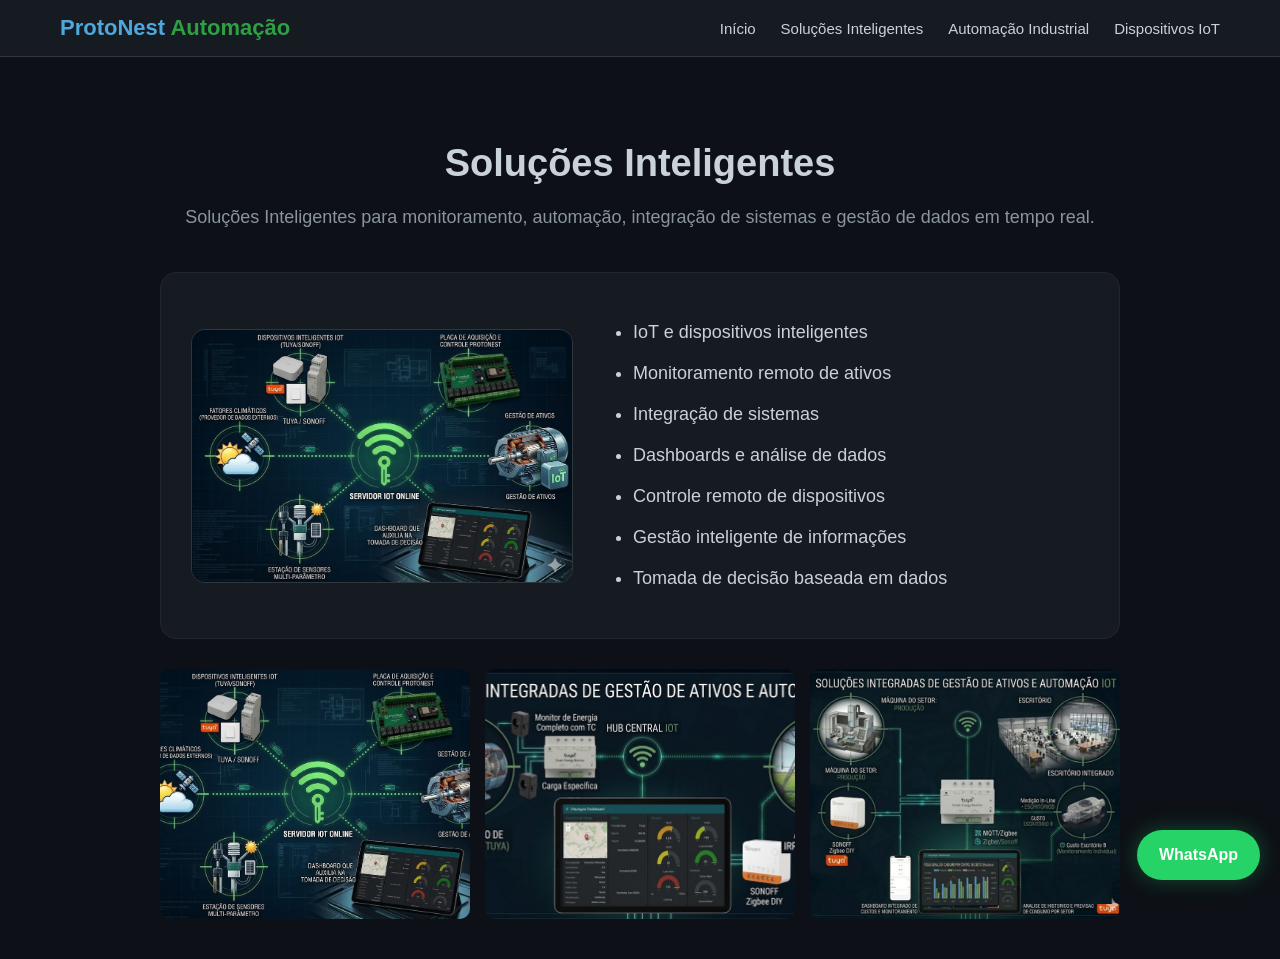
<file: projetos.html>
<!DOCTYPE html>
<html lang="pt-BR">
<head>
<meta charset="UTF-8">
<meta name="viewport" content="width=device-width, initial-scale=1.0">
<title>Soluções Inteligentes</title>

<style>

/* BODY */
body{
  background:#0d1117;
  color:#c9d1d9;
  font-family:Arial,sans-serif;
  margin:0;
  overflow-x:hidden;
}

/* MENU */
.menu{
  position:sticky;
  top:0;
  z-index:999;
  background:#161b22;
  border-bottom:1px solid #30363d;
}

.menu-container{
  max-width:1200px;
  margin:auto;
  display:flex;
  justify-content:space-between;
  align-items:center;
  padding:15px 20px;
  box-sizing:border-box;
}

.logo-menu{
  font-size:22px;
  font-weight:bold;
}

.azul{
  color:#4ea8de;
}

.verde{
  color:#2ea043;
}

.menu-links{
  display:flex;
  gap:25px;
  flex-wrap:wrap;
}

.menu-links a{
  color:#c9d1d9;
  text-decoration:none;
  font-size:15px;
  transition:0.3s;
}

.menu-links a:hover{
  color:#58a6ff;
}

/* CONTAINER */
.container{
  max-width:1000px;
  margin:auto;
  padding:60px 20px 40px;
  box-sizing:border-box;
}

/* TITULO */
h1{
  text-align:center;
  font-size:38px;
  font-weight:700;
  margin-bottom:10px;
}

.sub{
  text-align:center;
  color:#8b949e;
  margin-bottom:40px;
  font-size:18px;
  line-height:1.6;
}

/* BOTÃO VOLTAR */
.btn-voltar{
  display:inline-flex;
  align-items:center;
  gap:8px;
  margin-bottom:30px;
  padding:12px 18px;
  background:#161b22;
  border:1px solid #30363d;
  color:#c9d1d9;
  text-decoration:none;
  border-radius:10px;
  font-size:15px;
  transition:0.3s;
}

.btn-voltar:hover{
  background:#21262d;
  border-color:#4ea8de;
  transform:translateX(-3px);
}

/* BLOCO */
.bloco{
  display:flex;
  flex-wrap:wrap;
  gap:40px;
  align-items:center;
  background:#161b22;
  padding:30px;
  border-radius:16px;
  border:1px solid #21262d;
}

.bloco img{
  width:380px;
  max-width:100%;
  border-radius:14px;
  border:1px solid #30363d;
}

.lista{
  max-width:500px;
}

.lista ul{
  padding-left:20px;
}

.lista li{
  font-size:18px;
  margin-bottom:14px;
  line-height:1.5;
}

/* GALERIA */
.galeria{
  display:grid;
  grid-template-columns:repeat(auto-fit,minmax(250px,1fr));
  gap:15px;
  margin-top:30px;
}

.galeria img{
  width:100%;
  height:250px;
  object-fit:cover;
  border-radius:10px;
  cursor:pointer;
  transition:0.3s;
}

.galeria img:hover{
  transform:scale(1.02);
}

/* WHATS FIXO */
.whats-fixo{
  position:fixed;
  bottom:20px;
  right:20px;
  background:#25D366;
  color:#fff;
  padding:16px 22px;
  border-radius:50px;
  text-decoration:none;
  font-weight:bold;
  box-shadow:0 0 20px rgba(37,211,102,0.3);
  z-index:999;
}

/* LIGHTBOX */
.lightbox{
  display:none;
  position:fixed;
  z-index:9999;
  top:0;
  left:0;
  width:100%;
  height:100%;
  background:rgba(0,0,0,0.92);
  justify-content:center;
  align-items:center;
  flex-direction:column;
}

.lightbox img{
  max-width:90%;
  max-height:70%;
  border-radius:12px;
}

/* LEGENDA */
#legenda{
  margin-top:15px;
  color:#ccc;
  font-size:20px;
  text-align:center;
}

/* FECHAR */
.fechar{
  position:absolute;
  top:20px;
  right:30px;
  font-size:34px;
  color:white;
  cursor:pointer;
}

/* SETAS */
.seta{
  position:absolute;
  top:50%;
  transform:translateY(-50%);
  font-size:42px;
  cursor:pointer;
  padding:12px;
  color:white;
  mix-blend-mode:difference;
  text-shadow:
    0 0 5px rgba(0,0,0,0.8),
    0 0 10px rgba(0,0,0,0.6);
  border-radius:50%;
}

.seta:active{
  transform:translateY(-50%) scale(0.9);
}

.esquerda{
  left:20px;
}

.direita{
  right:20px;
}

/* BOTÃO WHATS LIGHTBOX */
.whats-lightbox{
  margin-top:20px;
  background:#25D366;
  color:white;
  padding:16px 28px;
  border-radius:30px;
  text-decoration:none;
  font-weight:bold;
  font-size:18px;
}

/* MOBILE */
@media (max-width:768px){

  .menu-container{
    flex-direction:column;
    gap:15px;
    text-align:center;
  }

  .menu-links{
    justify-content:center;
    gap:12px;
  }

  .menu-links a{
    font-size:14px;
  }

  h1{
    font-size:32px;
  }

  .sub{
    font-size:17px;
  }

  .bloco{
    padding:22px;
    gap:25px;
  }

  .lista li{
    font-size:17px;
  }

  .galeria img{
    height:240px;
  }

  #legenda{
    font-size:24px;
    font-weight:bold;
    padding:0 15px;
  }

  .whats-lightbox{
    width:90%;
    text-align:center;
    font-size:20px;
    padding:18px;
  }

  .whats-fixo{
    font-size:15px;
    padding:15px 18px;
  }

}

</style>
</head>

<body>

<!-- MENU -->
<div class="menu">

  <div class="menu-container">

    <div class="logo-menu">
      <span class="azul">ProtoNest</span>
      <span class="verde">Automação</span>
    </div>

    <div class="menu-links">
      <a href="index.html">Início</a>
      <a href="projetos.html">Soluções Inteligentes</a>
      <a href="servicos.html">Automação Industrial</a>
      <a href="produtos.html">Dispositivos IoT</a>
    </div>

  </div>

</div>

<div class="container">



<h1>Soluções Inteligentes</h1>

<p class="sub">
Soluções Inteligentes para monitoramento, automação,
integração de sistemas e gestão de dados em tempo real.
</p>

<div class="bloco">

  <img src="Solucoes.jpg">

  <div class="lista">

    <ul>
      <li>IoT e dispositivos inteligentes</li>
      <li>Monitoramento remoto de ativos</li>
      <li>Integração de sistemas</li>
      <li>Dashboards e análise de dados</li>
      <li>Controle remoto de dispositivos</li>
      <li>Gestão inteligente de informações</li>
      <li>Tomada de decisão baseada em dados</li>
    </ul>

  </div>

</div>

<div class="galeria">

  <img src="Solucoes.jpg" onclick="abrirLightbox(0)">
  <img src="Solucoes1.jpg" onclick="abrirLightbox(1)">
  <img src="Solucoes2.jpg" onclick="abrirLightbox(2)">

</div>

</div>

<!-- WHATS -->
<a class="whats-fixo" href="https://wa.me/5555996294266">
  WhatsApp
</a>

<!-- LIGHTBOX -->
<div id="lightbox" class="lightbox">

  <span class="fechar" onclick="fecharLightbox()">
    &times;
  </span>

  <span class="seta esquerda" onclick="anterior()">
    ❮
  </span>

  <span class="seta direita" onclick="proxima()">
    ❯
  </span>

  <img id="imgLightbox">

  <p id="legenda"></p>

  <a class="whats-lightbox" href="https://wa.me/5555996294266">
    Falar no WhatsApp
  </a>

</div>

<script>

let imagens = [

  {
    src:"Solucoes.jpg",
    legenda:"Soluções Inteligentes IoT"
  },

  {
    src:"Solucoes1.jpg",
    legenda:"Monitor de ativos rurais e industriais"
  },

  {
    src:"Solucoes2.jpg",
    legenda:"Monitor inteligente de energia"
  }

];

let indexAtual = 0;

function abrirLightbox(index){

  indexAtual = index;

  atualizarLightbox();

  document.getElementById("lightbox").style.display = "flex";

}

function atualizarLightbox(){

  document.getElementById("imgLightbox").src =
  imagens[indexAtual].src;

  document.getElementById("legenda").innerText =
  imagens[indexAtual].legenda;

}

function fecharLightbox(){

  document.getElementById("lightbox").style.display = "none";

}

document.getElementById("lightbox")
.addEventListener("click", function(e){

  if(e.target === this){

    fecharLightbox();

  }

});

function proxima(){

  indexAtual = (indexAtual + 1) % imagens.length;

  atualizarLightbox();

}

function anterior(){

  indexAtual = (indexAtual - 1 + imagens.length) % imagens.length;

  atualizarLightbox();

}

</script>

</body>
</html>
</file>
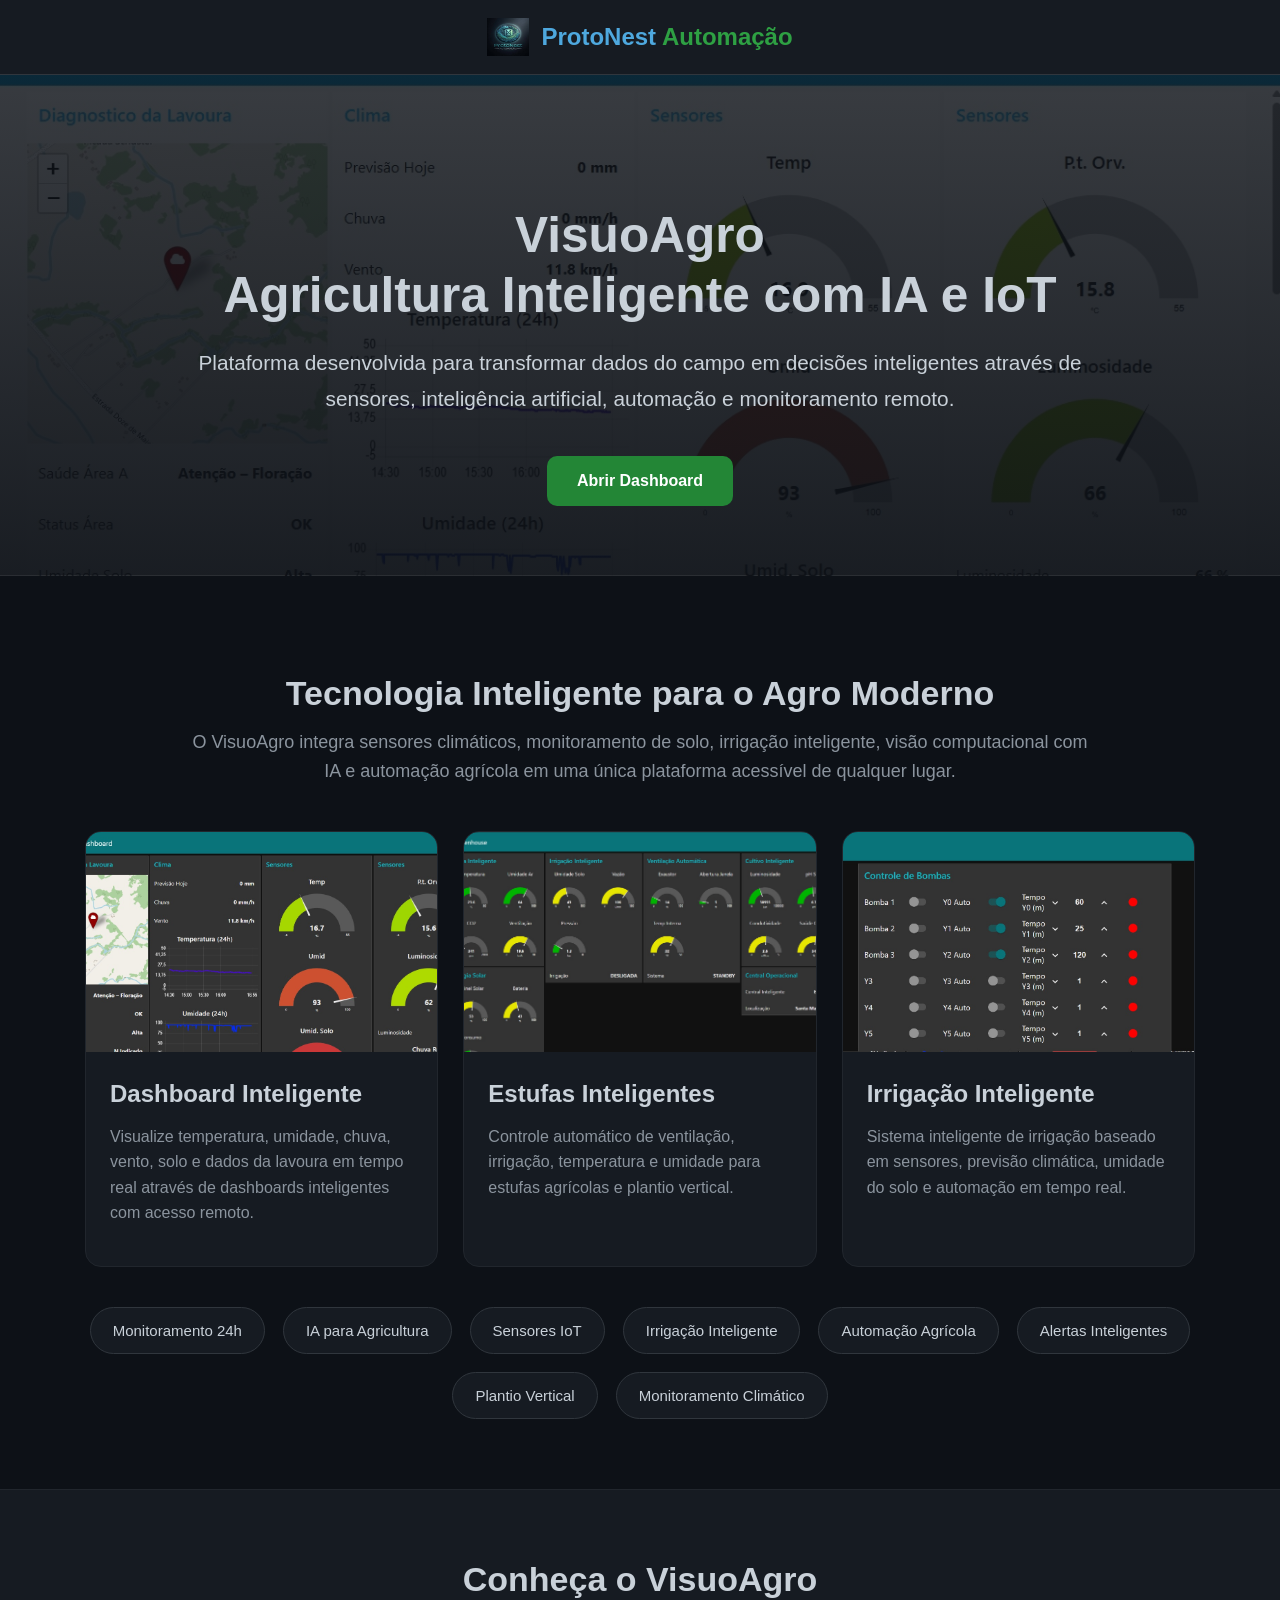
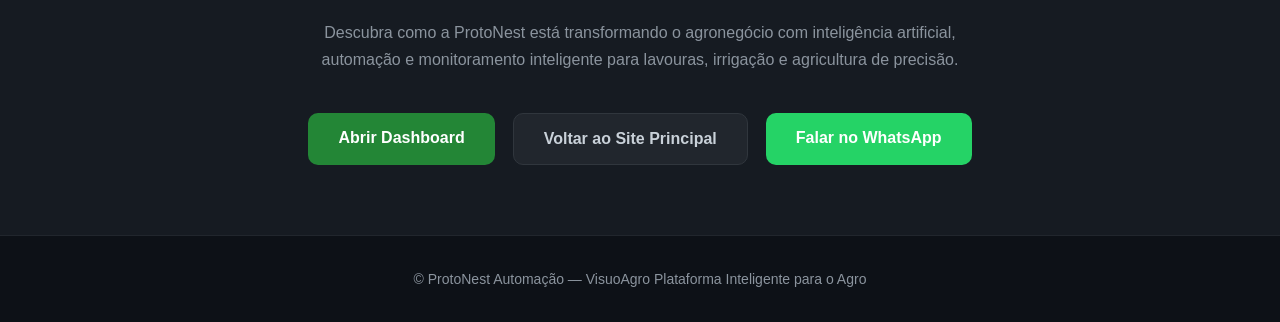
<file: visuoagro1.html>
<!DOCTYPE html>
<html lang="pt-BR">
<head>
<meta charset="UTF-8">
<meta name="viewport" content="width=device-width, initial-scale=1.0">

<title>VisuoAgro | Agricultura Inteligente com IA e IoT</title>

<style>

html{
  scroll-behavior:smooth;
}

body{
  margin:0;
  font-family:Arial,sans-serif;
  background:#0d1117;
  color:#c9d1d9;
  overflow-x:hidden;
}

/* MENU */

.menu{
  position:sticky;
  top:0;
  z-index:999;
  background:#161b22;
  border-bottom:1px solid #30363d;
}

.menu-container{
  max-width:1200px;
  margin:auto;
  display:flex;
  justify-content:center;
  align-items:center;
  padding:16px 20px;
}

.logo-menu{
  display:flex;
  align-items:center;
  gap:12px;
  font-size:24px;
  font-weight:bold;
}

.logo-menu img{
  width:42px;
  height:42px;
  object-fit:contain;
}

.azul{
  color:#4ea8de;
}

.verde{
  color:#2ea043;
}

/* HERO */

.hero{
  padding:90px 20px 70px;
  text-align:center;

  background:
  linear-gradient(rgba(13,17,23,0.82), rgba(13,17,23,0.95)),
  url("visuoagro-bg.jpg");

  background-size:cover;
  background-position:center;
}

.titulo{
  font-size:3.1em;
  font-weight:800;
  line-height:1.2;
  margin-bottom:20px;
}

.headline{
  max-width:900px;
  margin:auto;
  font-size:1.3em;
  line-height:1.7;
  color:#c9d1d9;
}

.hero-botoes{
  margin-top:40px;

  display:flex;
  justify-content:center;
  gap:18px;
  flex-wrap:wrap;
}

.btn{
  display:inline-block;
  padding:16px 30px;
  border-radius:10px;
  text-decoration:none;
  font-weight:bold;
  transition:0.3s;
  box-sizing:border-box;
}

.btn:hover{
  transform:translateY(-3px);
}

.btn-dashboard{
  background:#238636;
  color:white;
}

.btn-dashboard:hover{
  background:#2ea043;
}

.btn-site{
  background:#21262d;
  color:#c9d1d9;
  border:1px solid #30363d;
}

.btn-site:hover{
  border-color:#4ea8de;
  background:#30363d;
}

.btn-whats{
  background:#25D366;
  color:white;
}

.btn-whats:hover{
  filter:brightness(1.05);
}

/* CONTAINER */

.container{
  max-width:1150px;
  margin:auto;
  padding:70px 20px;
  box-sizing:border-box;
}

/* TITULOS */

h2{
  text-align:center;
  font-size:34px;
  margin-bottom:15px;
}

.sub{
  text-align:center;
  color:#8b949e;
  font-size:18px;
  line-height:1.6;
  max-width:900px;
  margin:auto auto 45px;
}

/* BLOCOS */

.grid{
  display:grid;
  grid-template-columns:repeat(auto-fit,minmax(280px,1fr));
  gap:25px;
}

.card{
  background:#161b22;
  border:1px solid #21262d;
  border-radius:16px;
  overflow:hidden;
  transition:0.3s;
}

.card:hover{
  transform:translateY(-5px);
  border-color:#30363d;
}

.card img{
  width:100%;
  height:220px;
  object-fit:cover;
}

.card-content{
  padding:24px;
}

.card h3{
  font-size:24px;
  margin-top:0;
  margin-bottom:12px;
}

.card p{
  color:#8b949e;
  line-height:1.6;
  font-size:16px;
}

/* BENEFICIOS */

.beneficios{
  display:flex;
  flex-wrap:wrap;
  justify-content:center;
  gap:18px;
  margin-top:40px;
}

.beneficio{
  background:#161b22;
  border:1px solid #30363d;
  padding:14px 22px;
  border-radius:30px;
  font-size:15px;
}

/* CTA FINAL */

.cta{
  text-align:center;
  background:#161b22;
  border-top:1px solid #21262d;
  padding:70px 20px;
}

.cta h2{
  margin-top:0;
}

.cta p{
  color:#8b949e;
  max-width:700px;
  margin:20px auto 35px;
  line-height:1.7;
}

/* FOOTER */

.footer{
  text-align:center;
  padding:35px 20px;
  border-top:1px solid #21262d;
  color:#8b949e;
  font-size:14px;
}

/* MOBILE */

@media (max-width:768px){

  .titulo{
    font-size:2.2em;
  }

  .headline{
    font-size:1.05em;
  }

  .hero{
    padding:70px 20px 60px;
  }

  .hero-botoes{
    flex-direction:column;
    align-items:center;
  }

  .btn{
    width:100%;
    max-width:340px;
    text-align:center;
  }

  h2{
    font-size:28px;
  }

  .sub{
    font-size:16px;
  }

}

</style>
</head>

<body>

<!-- MENU -->

<div class="menu">

  <div class="menu-container">

    <div class="logo-menu">

      <img src="ProtoNest.png">

      <div>
        <span class="azul">ProtoNest</span>
        <span class="verde">Automação</span>
      </div>

    </div>

  </div>

</div>

<!-- HERO -->

<section class="hero">

  <h1 class="titulo">
    VisuoAgro<br>
    Agricultura Inteligente com IA e IoT
  </h1>

  <p class="headline">
    Plataforma desenvolvida para transformar dados do campo
    em decisões inteligentes através de sensores,
    inteligência artificial, automação e monitoramento remoto.
  </p>

  <div class="hero-botoes">

    <a class="btn btn-dashboard"
    href="https://est-met-render.onrender.com/ui/">
      Abrir Dashboard
    </a>

  </div>

</section>

<!-- SOBRE -->

<section class="container">

  <h2>Tecnologia Inteligente para o Agro Moderno</h2>

  <p class="sub">
    O VisuoAgro integra sensores climáticos,
    monitoramento de solo, irrigação inteligente,
    visão computacional com IA e automação agrícola
    em uma única plataforma acessível de qualquer lugar.
  </p>

  <div class="grid">

    <div class="card">

      <img src="visuoagro1.jpg">

      <div class="card-content">

        <h3>Dashboard Inteligente</h3>

        <p>
          Visualize temperatura, umidade,
          chuva, vento, solo e dados da lavoura
          em tempo real através de dashboards
          inteligentes com acesso remoto.
        </p>

      </div>

    </div>

    <div class="card">

      <img src="estufa.jpg">

      <div class="card-content">

        <h3>Estufas Inteligentes</h3>

        <p>
          Controle automático de ventilação,
          irrigação, temperatura e umidade
          para estufas agrícolas e plantio vertical.
        </p>

      </div>

    </div>

    <div class="card">

      <img src="irrigacao.jpg">

      <div class="card-content">

        <h3>Irrigação Inteligente</h3>

        <p>
          Sistema inteligente de irrigação baseado
          em sensores, previsão climática,
          umidade do solo e automação em tempo real.
        </p>

      </div>

    </div>

  </div>

  <div class="beneficios">

    <div class="beneficio">Monitoramento 24h</div>
    <div class="beneficio">IA para Agricultura</div>
    <div class="beneficio">Sensores IoT</div>
    <div class="beneficio">Irrigação Inteligente</div>
    <div class="beneficio">Automação Agrícola</div>
    <div class="beneficio">Alertas Inteligentes</div>
    <div class="beneficio">Plantio Vertical</div>
    <div class="beneficio">Monitoramento Climático</div>

  </div>

</section>

<!-- CTA FINAL -->

<section class="cta">

  <h2>Conheça o VisuoAgro</h2>

  <p>
    Descubra como a ProtoNest está transformando
    o agronegócio com inteligência artificial,
    automação e monitoramento inteligente
    para lavouras, irrigação e agricultura de precisão.
  </p>

  <div class="hero-botoes">

    <a class="btn btn-dashboard"
    href="https://est-met-render.onrender.com/ui/">
      Abrir Dashboard
    </a>

    <a class="btn btn-site"
    href="index.html">
      Voltar ao Site Principal
    </a>

    <a class="btn btn-whats"
    href="https://wa.me/5555996294266">
      Falar no WhatsApp
    </a>

  </div>

</section>

<!-- FOOTER -->

<div class="footer">
  © ProtoNest Automação — VisuoAgro Plataforma Inteligente para o Agro
</div>

</body>
</html>
</file>
<file: css/chat.css>
.chat-overlay{
position:fixed;
top:0;
left:0;
width:100%;
height:100%;
background:rgba(0,0,0,.75);
display:none;
z-index:99998;
}

.chat-btn{
position:fixed;

/* ACIMA DO WHATSAPP */
bottom:90px;
right:20px;

background:#238636;
color:white;

padding:16px 22px;

border-radius:50px;

cursor:pointer;
font-weight:bold;

box-shadow:0 0 20px rgba(35,134,54,.3);

z-index:999;

display:flex;
align-items:center;
gap:10px;

user-select:none;
}

.desktop-chat{
display:block;
}

.mobile-chat{
display:none;
}

.chat-window{
position:fixed;
bottom:150px;
right:20px;

width:350px;
max-width:95%;
height:500px;

background:#161b22;

border:1px solid #30363d;
border-radius:12px;

display:none;
flex-direction:column;

z-index:99999;

overflow:hidden;

box-sizing:border-box;
}

.chat-header{
padding:15px;
background:#238636;
color:white;
font-weight:bold;

display:flex;
justify-content:space-between;
align-items:center;
}

.chat-close{
cursor:pointer;
font-size:18px;
font-weight:bold;
}

.chat-messages{
flex:1;
overflow-y:auto;
padding:15px;
font-size:14px;
}

.bot{
background:#21262d;
padding:10px;
border-radius:8px;
margin-bottom:10px;
line-height:1.5;
}

.user{
background:#238636;
padding:10px;
border-radius:8px;
margin-bottom:10px;
text-align:right;
line-height:1.5;
}

.chat-input{
display:flex;
border-top:1px solid #30363d;
background:#161b22;
}

.chat-input input{
flex:1;
padding:12px;
border:none;
outline:none;
background:#0d1117;
color:white;
}

.chat-input button{
background:#238636;
color:white;
border:none;
padding:12px 15px;
cursor:pointer;
font-weight:bold;
}

.chat-input button:hover{
background:#2ea043;
}

.opcoes{
display:flex;
flex-wrap:wrap;
gap:6px;
margin-top:8px;
margin-bottom:10px;
}

.opcao-btn{
background:#238636;
color:white;
border:none;
padding:8px 12px;
border-radius:20px;
cursor:pointer;
font-size:12px;
transition:.2s;
}

.opcao-btn:hover{
background:#2ea043;
}

@media (max-width:768px){

.chat-window{
position:fixed;

top:0;
left:0;
right:0;
bottom:0;

width:100%;
height:100%;

border-radius:0;
max-width:none;

display:none;
flex-direction:column;
}

.chat-header{
flex-shrink:0;
}

.chat-messages{
flex:1;

overflow-y:auto;
-webkit-overflow-scrolling:touch;

padding:15px;

min-height:0;
}

.chat-input{
flex-shrink:0;

display:flex;

background:#161b22;

padding-bottom:env(safe-area-inset-bottom);
}

/* CONSULTOR */
.chat-btn{
width:52px;
height:52px;

padding:0;

display:flex;
justify-content:center;
align-items:center;

border-radius:50%;

right:20px;
bottom:85px;
}

.desktop-chat{
display:none;
}

.mobile-chat{
display:block;
}

.opcao-btn{
font-size:13px;
padding:10px 12px;
}

}
</file>
